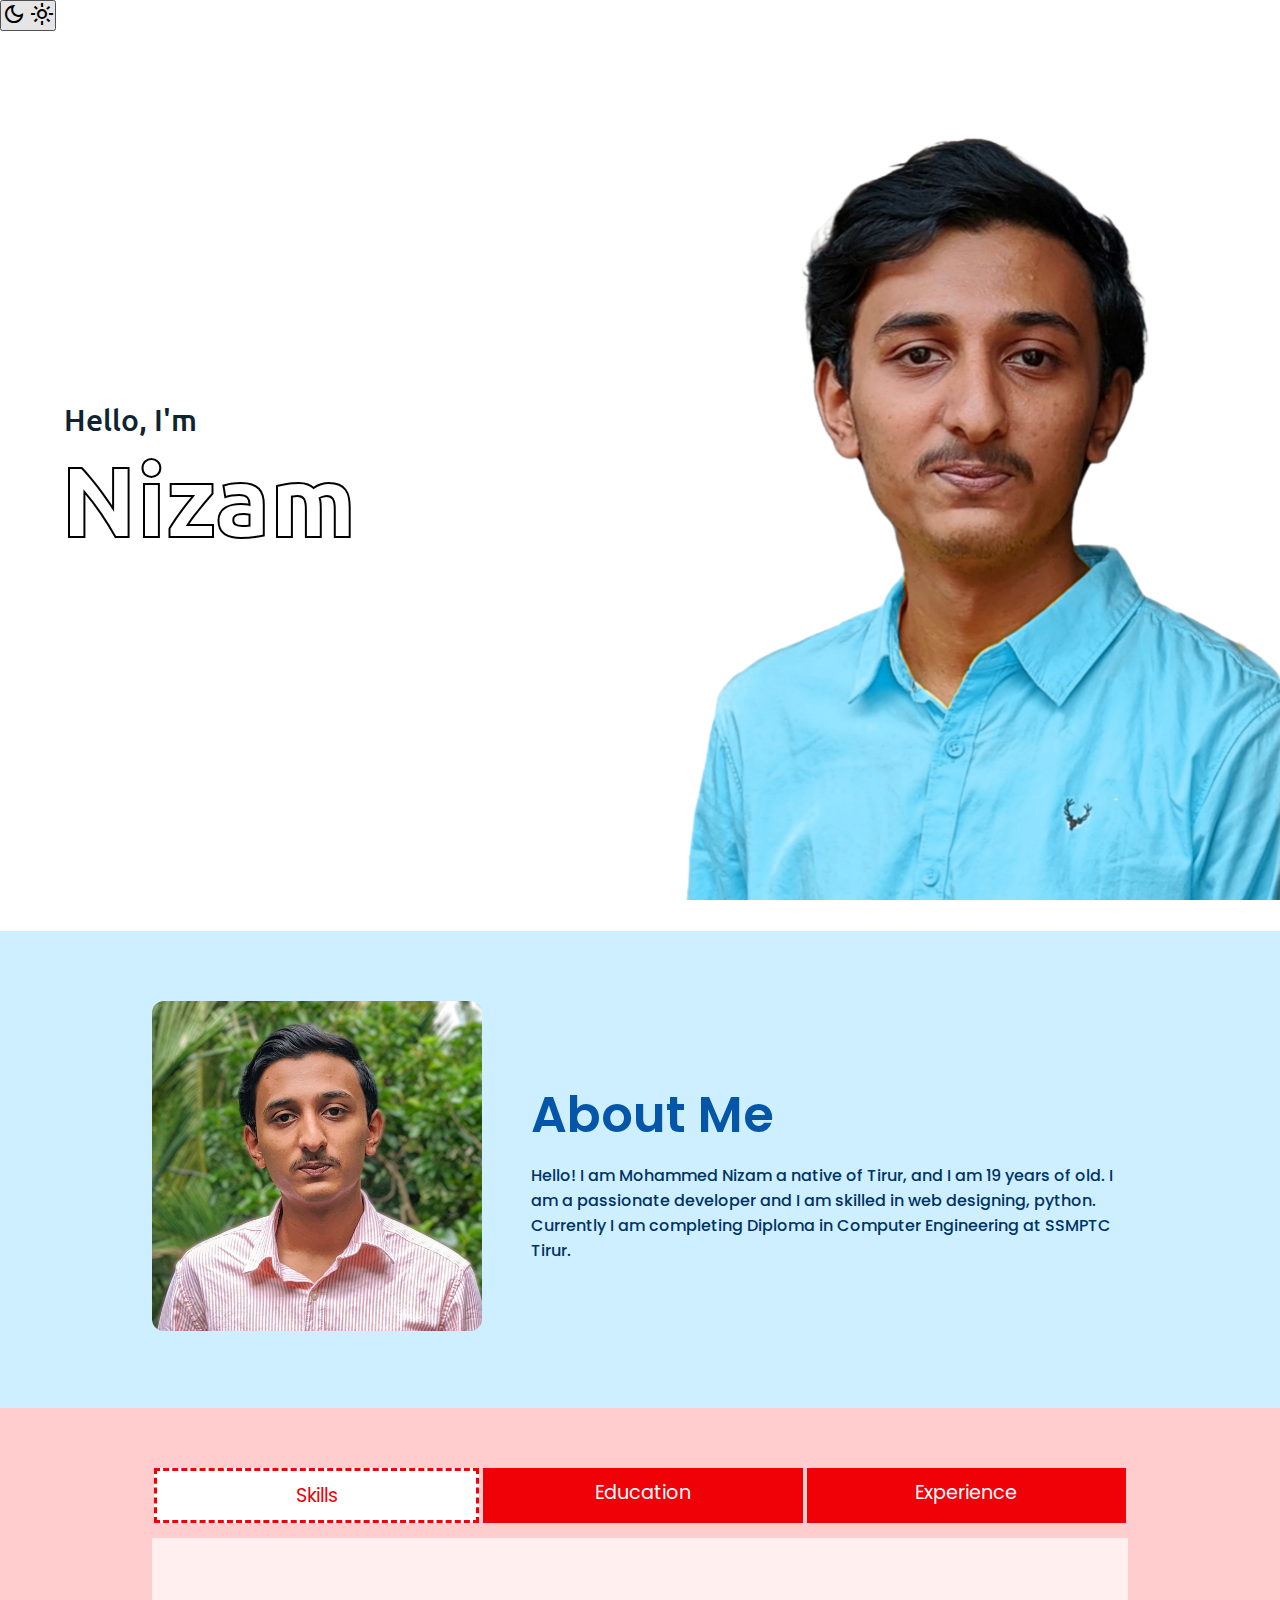
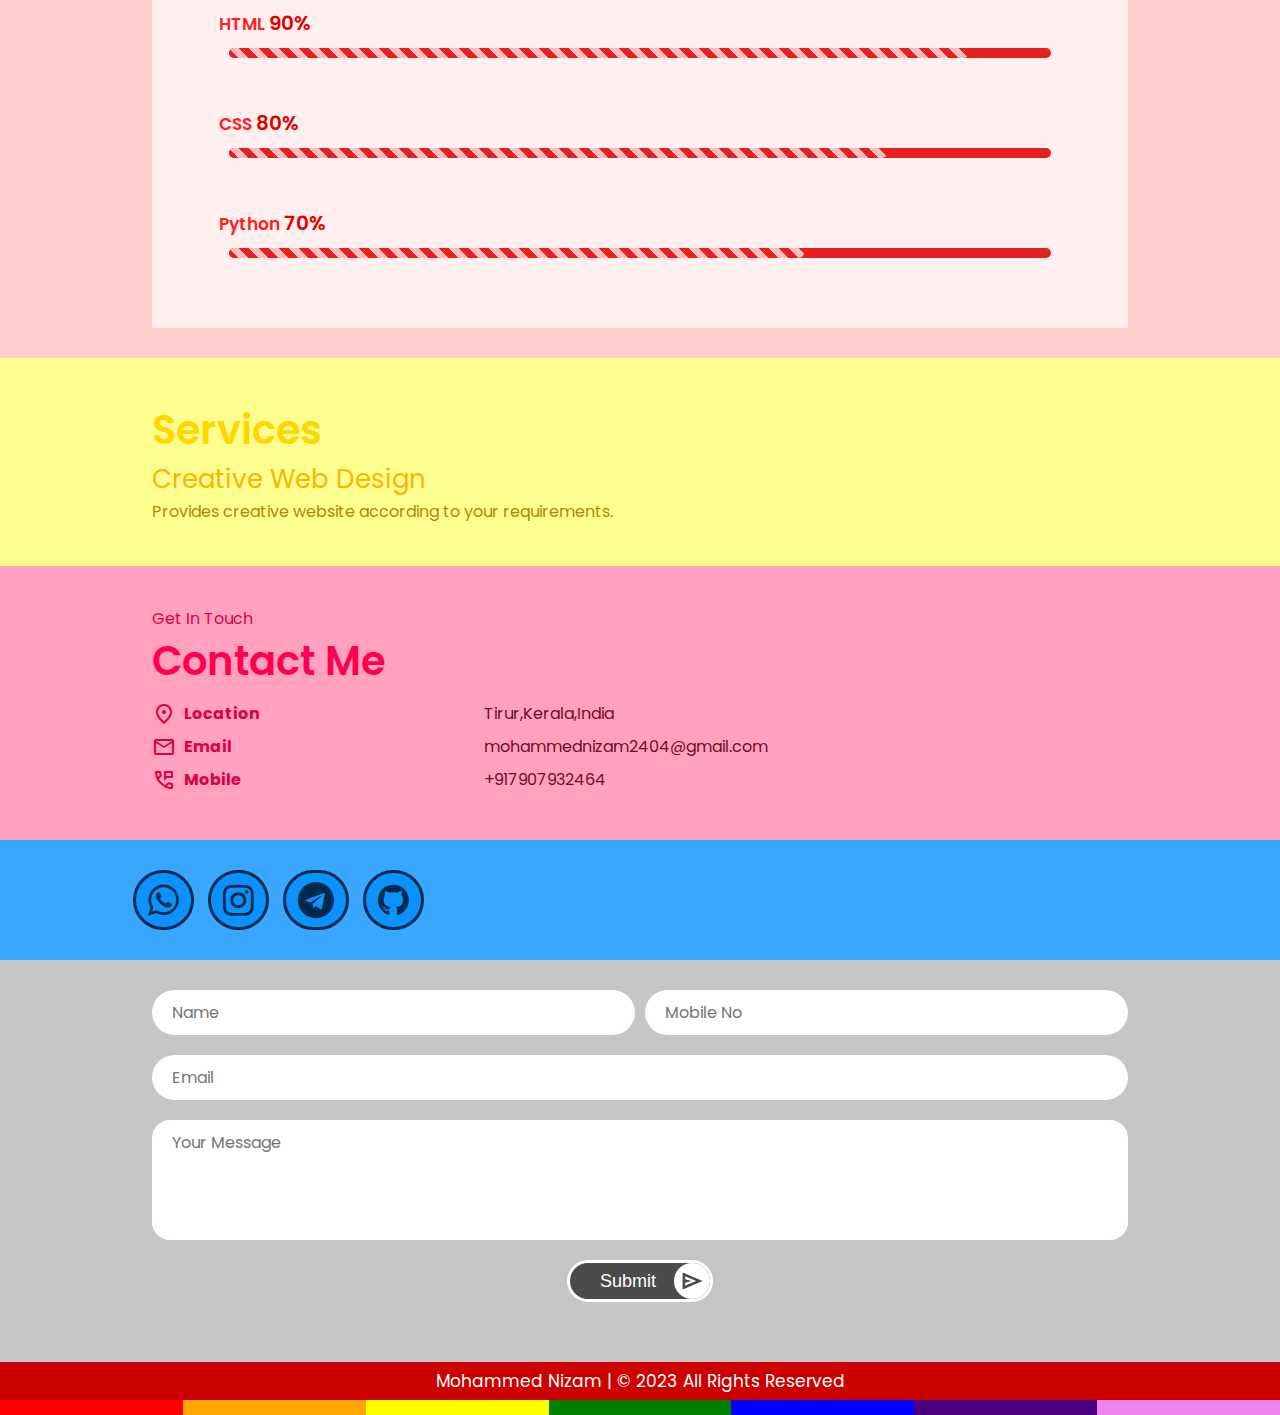
<file: index.html>
<!DOCTYPE html>
<html lang="en">
	<head> 
		<meta charset="UTF-8" />
		<title>Mohammed Nizam</title>
		<link rel="stylesheet" href="style.css" />
		<!-- Fontawesome CDN Link -->
		<link rel="stylesheet" href="https://cdnjs.cloudflare.com/ajax/libs/font-awesome/4.7.0/css/font-awesome.min.css"/>
		<link rel="stylesheet" href="https://fonts.googleapis.com/css2?family=Material+Symbols+Outlined:opsz,wght,FILL,GRAD@24,400,1,0" />
		<link rel="stylesheet" href="https://fonts.googleapis.com/css2?family=Material+Symbols+Outlined:opsz,wght,FILL,GRAD@24,400,0,0" />
		<meta name="viewport" content="width=device-width, initial-scale=1.0" />
	  </head>
	  
<body>
	<!-- Dark Mode -->
	<div class="dark-mode">
		<button id="darkModeToggle">
	  		<i class="material-symbols-outlined dark-icon">dark_mode</i>
	  		<i class="material-symbols-outlined light-icon">light_mode</i>
		</button>
	<script>
		document.addEventListener('DOMContentLoaded', function() {
  			const darkModeToggle = document.getElementById('darkModeToggle');
  			const body = document.body;

  			darkModeToggle.addEventListener('click', function() {
    			body.classList.toggle('dark-mode');
    			body.classList.toggle('dark-mode-active');
  			});
		});

	</script>
  	</div>
  
	<!-- Move to up button -->
    <div class="scroll-button">
		<a href="#home"><i class="material-symbols-outlined">arrow_circle_up</i></a>
		<script>
			// Move to up button JS Code
			let scrollBtn = document.querySelector(".scroll-button i");
			console.log(scrollBtn);
			let val;
			window.onscroll = function() {
  				if(document.documentElement.scrollTop > 20){
    			   scrollBtn.style.display = "block";
  				}else{
    			  scrollBtn.style.display = "none";
  				}
			}
		</script>
	</div>  

	<!-- Home Section Start -->
    <section class="home" id="home">
	    <!-- <img src="images/bgif.gif" alt=""> -->
		<div class="home-content">
			<div class="text-one">Hello, I'm</div>
			<div class="text-two">Nizam</div>
		</div>
		<script>
			document.addEventListener("DOMContentLoaded", function () {
				// Array of background images
				var bgImages = ["images/bgimg1.png", "images/bgimg2.png", "images/bgimg3.png", "images/bgimg4.png"];
	
				// Get a random index from the array
				var randomIndex = Math.floor(Math.random() * bgImages.length);
	
				// Set the background image of the home section
				document.getElementById("home").style.backgroundImage = "url('" + bgImages[randomIndex] + "')";
			});
		  </script>
	</section>

	<!-- About Section Start -->
	<section class="about" id="about">
		<div class="about-content">
			<div class="aimg">
				<img src="images/aimg.jpg" alt="">
			</div>
			<div class="adef">
				<div class="atitle">About Me</div>
				<p>
					Hello! I am Mohammed Nizam a native of Tirur, and I am 19 years of old. 
					I am a passionate developer and I am skilled in web designing, python. 
					Currently I am completing Diploma in Computer Engineering at SSMPTC Tirur.
				</p>
			</div>
		</div>
	</section>

	<!-- Details tabs Section Start -->
	<section class="detabs" id="detabs">
		<div class="tabs">
			<div class="tab active tone" onclick="openTab('tab1')">Skills</div>
			<div class="tab ttwo" onclick="openTab('tab2')">Education</div>
			<div class="tab tthr" onclick="openTab('tab3')">Experience</div>
		</div>
		  
		  <!-- Skill Progress Bar tab -->
		  <div id="tab1" class="tab-content active">
		  
			<!-- HTML Progress Bar -->
			<div class="progress-container">HTML  <span>90%</span>
			  <div class="progress-bar">
				<div class="bar-segment bar-html"></div>
			  </div>
			</div>

			<!-- CSS Progress Bar -->
			<div class="progress-container">CSS  <span>80%</span>
			  <div class="progress-bar">
				<div class="bar-segment bar-css"></div>
			  </div>
			</div>
		  
			<!-- Python Progress Bar -->
			<div class="progress-container">Python <span>70%</span>
			  <div class="progress-bar">
				<div class="bar-segment bar-python"></div>
			  </div>
			</div>
		  </div>
		
		   <!-- Education Progress Bar tab -->
		  <div id="tab2" class="tab-content">
			
			<div class="edu-container">SSLC  <span>2021</span>
				<div class="edu-content">
				  <p>Completed my SSLC under Kerala Board of Public Examination
				     at PKMMHSS Edarikode.</p>
				</div>
			</div>

			<div class="edu-container">Diploma in Egineering  <span>2021 - Present</span>
				<div class="edu-content">
				  <p>Currently I am completing Diploma in Computer Engineering 
					 at Seethi Sahib Memorial Polytechnic College, Tirur.</p>
				</div>
			</div>

		  </div>
		  
		  <div id="tab3" class="tab-content">
			<div class="exp-container">
				<div class="exp-content">
				  <p>I am experienced in python programming and web designing.</p>
				</div>
			</div>
		  </div>
		  
		  <script>
			// Set default tab to "Tab 1"
			let default_select = document.querySelector('.tab.tone')
			openTab( 'tab1' , default_select );

			function openTab( tabName , default_select ) {

    			var i, tabContent, tabLinks;

    			tabContent = document.getElementsByClassName("tab-content");
    			for (i = 0; i < tabContent.length; i++) tabContent[i].style.display = "none";

    			tabLinks = document.getElementsByClassName("tab");
    			for (i = 0; i < tabLinks.length; i++) tabLinks[i].classList.remove("active");

    			document.getElementById(tabName).style.display = "block";

    			if (default_select) default_select.classList.add("active");
    			else event.currentTarget.classList.add("active");
			}
		  </script>
		  
	</section>

	<!-- Services section start -->
	<section class="service" id="service">
		
		<div class="srv-container">
			<h1>Services</h1>
			<span>Creative Web Design</span>
			<div class="srv-content">
				<p>Provides creative website according to your requirements.</p>
			</div>
		</div>
		  
	</section>	
	
	<!-- Connect section start -->
	<section class="connect" id="connect">
		
		<div class="cnt-container">
			<span>Get In Touch</span>
	  	<a href="submissions.html"><h1>Contact Me</h1></a>	
			  <div class="cnt-content">
				<div class="cnt-item">
				  <h4 class="cnt-left"><i class="material-symbols-outlined">location_on</i>Location</h4>
				  <p class="cnt-right">Tirur,Kerala,India</p>
				</div>
				<div class="cnt-item">
				  <h4 class="cnt-left">
					<i class="material-symbols-outlined">mail</i>Email</h4>
				  <p class="cnt-right">mohammednizam2404@gmail.com</p>
				</div>
				<div class="cnt-item">
				  <h4 class="cnt-left"><i class="material-symbols-outlined">perm_phone_msg</i>Mobile</h4>
				  <p class="cnt-right">+917907932464</p>
				</div>
			  </div>
			
		</div>
		
	</section>

	<!-- Socil connect icon start -->
	<div class="cnt-icons">
		<div class="social-buttons">
			<a href="http://wa.me/+917907932464" class="fa fa-whatsapp"></a>
			<a href="https://www.instagram.com/nizam__._/" class="fa fa-instagram"></a>
			<a href="http://t.me/+917907932464" class="fa fa-telegram"></a>
			<a href="https://github.com/Nizam-324" class="fa fa-github"></a>
		</div>
	</div>

	<!-- Contact section start -->
	<section class="contact">
		<div class="con-container">
		  <div class="con-form">
			<form id="contactForm">
			  <div class="form-group">
				<input type="text" id="name" name="name" placeholder="Name" required>
	
				<input type="tel" id="phone" name="phone" placeholder="Mobile No" required>
			  </div>
	
			  <div class="form-group">
				<input type="email" id="email" name="email" placeholder="Email" required>
			  </div>
	
			  <div class="form-group">
				<textarea id="message" name="message" rows="4" placeholder="Your Message" required></textarea>
			  </div>
	
			  <button type="submit">Submit<i class="material-symbols-outlined">send</i></button>
			</form>
		  </div>
		  <script>
			document.addEventListener("DOMContentLoaded", function () {
  				// Add a submit event listener to the form
  				document.getElementById("contactForm").addEventListener("submit", function (event) {
    			event.preventDefault(); // Prevent the default form submission

    			// Get form values
    			var name = document.getElementById("name").value;
    			var phone = document.getElementById("phone").value;
    			var email = document.getElementById("email").value;
    			var message = document.getElementById("message").value;

    			// Create a timestamp for the submission
    			var timestamp = new Date();

    			// Create a data object
    			var data = {
      			name: name,
      			phone: phone,
      			email: email,
      			message: message,
      			timestamp: timestamp.toISOString(),
    		};

    		// Save the data to localStorage
    		saveData(data);

    		// Clear the form
    		document.getElementById("contactForm").reset();
  			});

  			// Function to save data to localStorage
  			function saveData(data) {
   				// Get existing data from localStorage
    			var existingData = localStorage.getItem("contactFormData");

    			// If there is no existing data, create an empty array
    			var dataArray = existingData ? JSON.parse(existingData) : [];

    			// Add the new data to the array
    			dataArray.push(data);

    			// Save the updated array back to localStorage
    				localStorage.setItem("contactFormData", JSON.stringify(dataArray));
  	  			}
			});

		  </script>
		</div>
	</section>

	<!-- Footer Section Start -->
	<footer>
		<div class="text">
			<span>Mohammed Nizam | &#169; 2023 All Rights Reserved</span>
		</div>
	</footer>
	
	<!-- Rainbow div Section Start -->
	<div class="rainbow-div"></div>

</body>
</html>
</file>
<file: style.css>
/* Google Font CDN Link */
@import url('https://fonts.googleapis.com/css2?family=Poppins:wght@400;500;600;700&family=Ubuntu:wght@400;500;700&display=swap');
*{
  margin: 0;
  padding: 0;
  box-sizing: border-box;
  text-decoration: none;
  
}
 
/* Custom Scroll Bar CSS */
::-webkit-scrollbar {
    width: 8px;
    position: absolute;
    left: 0;
}
::-webkit-scrollbar-track {
    background: #f1f1f1;
}
::-webkit-scrollbar-thumb {
    background: #f9ff90;
    border-radius: 18px;
    transition: all 0.3s ease;
}

::-webkit-scrollbar-thumb:hover {
    background: #f2f200;
}



/* Scroll TO Top Button CSS */
.scroll-button a{
  position: fixed;
  bottom: 20px;
  right: 20px;
  color: #010101;
  background: #ffffff;
  padding: 7px 12px;;
  font-size: 18px;
  border-radius: 6px;
  box-shadow: rgba(0, 0, 0, 0.15);
  display: none;
}


/* home section styling */
.home{
    height: 100vh;
    width: 100%;
    /* background: url("images/bgimg.jpeg") no-repeat; */
    /* background: url("images/background.png") no-repeat; */
    background-size: cover;
    background-position: right;
    background-attachment: fixed;
    font-family: 'Ubuntu', sans-serif;
	background-repeat: no-repeat;
	background-color: white;
  }
  .home .home-content{
    width: 90%;
    height: 100vh;
    margin: auto;
    display: flex;
    flex-direction: column;
    justify-content: center;
  }
  .home .text-one{
    font-size: 30px;
    color: #0E2431;
    font-weight: 500;
  }
  .home .text-two{
    font-size: 100px;
    font-weight: 600;
    margin-left: -3px;
    -webkit-text-stroke: 2px black;
	-webkit-text-fill-color: transparent;
  }

/* About section style */
/* About Section Styling */
.about {
    padding: 30px;
    background-color: #c3ecffd6;
    align-items: center;
    display: flex;
  }
  
  .about-content {
    /* height: 100vh; */
    width: 80%;
    margin: 40px auto;
    font-family: 'Poppins', sans-serif;
    align-items: center;
    display: flex;
	  gap: 5%;
  }
  
  .about .atitle {
    font-size: 50px;
    font-weight: 600;
    margin-bottom: 10px;
    color: #0556a8;
  }

  .about .aimg img {
    height: 330px;
    width: 330px;
    object-fit: cover;
    border-radius: 12px;
    margin: 0 auto;
  }
  
  .about .adef p {
    color:  #003366;
    font-weight: 500;
  }
  



/* Details tabs class="detabs"*/
.detabs {
  padding: 30px;
  font-family: 'Poppins', sans-serif;
  display: flex;
  flex-direction: column;
  background-color: #ffc3c3d6;
}

.tabs {
  list-style: none;
  padding: 0;
  margin: 30px auto 15px auto;
  display: flex;
  width: 80%;
}

.tab {
  cursor: pointer;
  padding: 10px;
  width: calc(33.33% - 0px);
  margin: 0 2px;
  color: #fff;
  font-size: 1.2em;
  text-align: center;
  box-sizing:unset;
}

.tab.tone{background-color: #EF0107;}
.tab.tone.active{
  background-color: #ffffff;
  color: #EF0107;
  border: 3px dashed  #EF0107;
}

.tab.ttwo{background-color: #EF0107}
.tab.ttwo.active{
  background-color: #ffffff;
  color: #EF0107;
  border: 3px dashed  #EF0107;
}

.tab.tthr{background-color: #EF0107}
.tab.tthr.active{
  background-color: #ffffff;
  color: #EF0107;
  border: 3px dashed  #EF0107;
}

.tab-content {
  display: none;
  padding: 20px;
  margin: 0 auto;
  width: 80%;
  background-color:  #fff6f6d2;

}


/* Skill prograss bar */
.progress-container {
  width: 90%;
  
  margin: 50px auto;
  color: #fe1f1f;
  justify-content: space-between;
  font-weight: 600;
  font-size: 17px;
}

.progress-container span {
  font-size: 20px;
  color: #e00000;
}

.progress-bar {
  height: 10px;
  border-radius: 15px;
  overflow: hidden;
  background-color: #E62020;
  margin: 10px;
}

.bar-segment {
  height: 100%;
  text-align: left;
  line-height: 30px;
  padding-left: 25px;
  border-radius: 15px;
  background: linear-gradient(45deg, rgb(255, 255, 255, 0.7) 25%, transparent 25%, transparent 50%, rgb(255, 255, 255, 0.7) 50%, rgba(255, 255, 255, 0.7) 75%, transparent 75%, transparent 100%);
  animation: move 1s linear infinite;
  background-size: 20px 20px;
}

@keyframes move {
  100% {
    background-position: 20px 0px;
  }
}

.bar-html {
  background-color: #E62020; 
  width: 90%;
}

.bar-css {
  background-color: #E62020;
  width: 80%;
}

.bar-python {
  background-color: #E62020; 
  width: 70%;
}



/* Education Detials */
.edu-container{
  width: 90%;
  
  margin: 50px auto;
  color: #EF0107;
  justify-content: space-between;
  font-weight: 500;
  font-size: 17px;
}
.edu-content{
  color: #860000;
}

/* Experience Detials */
.exp-container{
  width: 90%;
  text-align: left;
  margin: 50px auto;
  font-weight: 500;
  font-size: 17px;
}
.exp-content{
  color: #860000;
}


/* Service Detials */
.service{
  padding: 30px;
  font-family: 'Poppins', sans-serif;
  background-color: #ffff2d87;
}
.srv-container{
  width: 80%;
  margin: 12px auto;
  color: #f9b700;
}
.srv-container h1{
  color: #FFD700;
  font-size: 40px;
  font-weight: 600;
}
.srv-container span{
  font-size: 26px;
}
.srv-content{
  color: #b2860d;
}


/* Connect Deatils */
.connect{
  padding: 10px 30px;
  font-family: 'Poppins', sans-serif;
  background-color: #ff7ba5b5;
}
.cnt-container{
  width: 80%;
  margin: 30px auto ;
  color: #da0246;
}
.cnt-container h1{
  color: #ff0051;
  font-size: 40px;
  font-weight: 600;
  margin-bottom: 10px;
}
.cnt-container span{
  margin-bottom: 5px;
  
}
.cnt-content {
  display: flex;
  flex-wrap: wrap;
}

.cnt-item {
  display: contents;
}
.cnt-item i{
  margin-right: 8px;
}
.cnt-item p {
  color: #750a2b;
}
.cnt-left,
.cnt-right {
  width: 34%;
  margin-bottom: 8px;
  display: flex;
  align-items: center; 
}


/* Socil connect icon */
.cnt-icons{
  background-color: #008cffc6;
  
}
.social-buttons{
  width: 80%;
  margin: 0 auto;
  padding: 30px 0;

}
.social-buttons .fa{
  background-color: #008cffc6;
  border-radius: 50px;
  color: #002a4d;
  text-decoration: none;
  font-size: 36px;
  padding: 9px 12px;
  margin: 0px 5px;
  border: 3px solid #002a4d;
  transition: background-color 0.5s ease;
  text-align: center;
}

.social-buttons .fa:hover{
  color:#eee; 
  background-color: #002a4d;}


/* Contact Detials */
.contact{
  padding: 30px 30px 60px 30px;
  font-family: 'Poppins', sans-serif;
  background-color: rgba(128, 128, 128, 0.452);
}
.con-container{
  width: 80%;
  margin: 0px auto;
  
}
.con-container h1{
  color: rgb(0, 2, 68);
  font-size: 40px;
  font-weight: 600;
  margin-bottom: 10px;
}
.con-container span{
  font-size: 26px;
  margin-bottom: 5px;
}
 

form {
  display: flex;
  flex-direction: column;
}

.form-group {
  margin-bottom: 20px;
  display: flex;
  gap: 10px;
}

#contactForm input{
  width: 100%;
  padding: 10px 20px;
  font-size: 16px;
  background-color: rgb(255, 255, 255);
  border-radius: 36px;
  border: none;
  font-family: inherit;
  color: black;
}
#contactForm textarea{
  width: 100%;
  border-radius: 18px;
  padding: 10px 20px;
  font-size: 16px;
  background-color:rgb(255, 255, 255);
  resize: none;
  border: none;
  font-family: inherit;
  color: black;
}
#contactForm button {
  background-color: rgb(76, 75, 75);
  color: rgb(255, 255, 255);
  padding-left: 30px;
  font-size: 18px;
  border: 3px solid rgb(255, 255, 255);
  border-radius: 36px;
  cursor: pointer;
  transition: background-color 0.3s ease;
  margin: 0 auto;
}
#contactForm i{
  color: rgb(76, 75, 75); 
  background-color: white;
  border-radius: 36px;
  padding: 6px;
  font-weight: 600;
}
#contactForm button, i{
  display: flex;
  align-items: center;
  gap: 18px ;
}
#contactForm button:hover{
  background-color: rgb(255, 255, 255);
  color: rgb(76, 75, 75);
}


/* Footer CSS */
footer{
  background: rgb(205, 0, 0);
  padding: 6px 0;
  text-align: center;
  font-family: 'Poppins', sans-serif;
}
footer .text span{
  font-size: 17px;
  font-weight: 400;
  color: #fff;
}

/* Rainbow div */
.rainbow-div {
  height: 15px;
  width: 100%;
  background: linear-gradient(to right, red 0%, red 14.28%, 
                              orange 14.28%, orange 28.57%,
                              yellow 28.57%, yellow 42.86%, 
                              green 42.86%, green 57.14%, 
                              blue 57.14%, blue 71.43%, 
                              indigo 71.43%, indigo 85.72%, 
                              violet 85.72%, violet 100%);
}


  /* Responsive Styles */

@media screen and (max-width: 768px) {

  .home{	
	background-position: right -80px center;
  }
  .about .aimg img {
    height: 280px;
    width: 270px;
  }

  .about-content {
    flex-direction: column;
    align-items: center;
  }
  .about .atitle {
    text-align: center;
  }
  .about .adef {
    width: 100%;
	
  }
  .home .home-content{
    height: 90vh;
    justify-content: flex-end;
  }
  .home .text-two{
    font-size: 90px;
  }

  .detabs{
    padding: 50px 0;
  }
  .tab-content{
    margin: 8px 15px;
    width: -webkit-fill-available;
    border-radius: 18px;
  }
  .tabs {
    margin: 5px 20px;
    width: -webkit-fill-available;
  }
  .tab{
    border-radius: 36px;
  }
  .progress-container {
    width: 100%;
    margin: 40px auto;
  }
  .edu-container{
    width: 100%;
    margin: 40px auto;
  }
  .exp-container{
    width: 100%;
    margin: 40px auto;
  }
  .srv-container{
    width: 100%;
  }

  .cnt-container{
    width: 100%;
    margin: 20px auto;
    
  }
  .cnt-content{
    display: unset;
  }
  .cnt-item{
    display: grid;
    margin-bottom: 10px;
  }
.cnt-left, .cnt-right {
  margin-bottom: 0px;
}
.cnt-item p {
  margin-left: 10px;
}
.social-buttons{
  text-align: center;
  background-color: #002a4d;
  width: 92%;
  clip-path: polygon(10% 0%, 90% 0%, 100% 50%, 90% 100%, 10% 100%, 0% 50%);
}
.social-buttons .fa{
  border: 3px solid #008cffc6;
}

  .con-container{
    width: 100%;
    margin: 0px auto;
  }
  .form-group {
    display: grid;
  }
  #contactForm button {
    
    padding-left: 15px;
  }
  footer .text span{
    font-size: 15px;
  }
}
</file>
